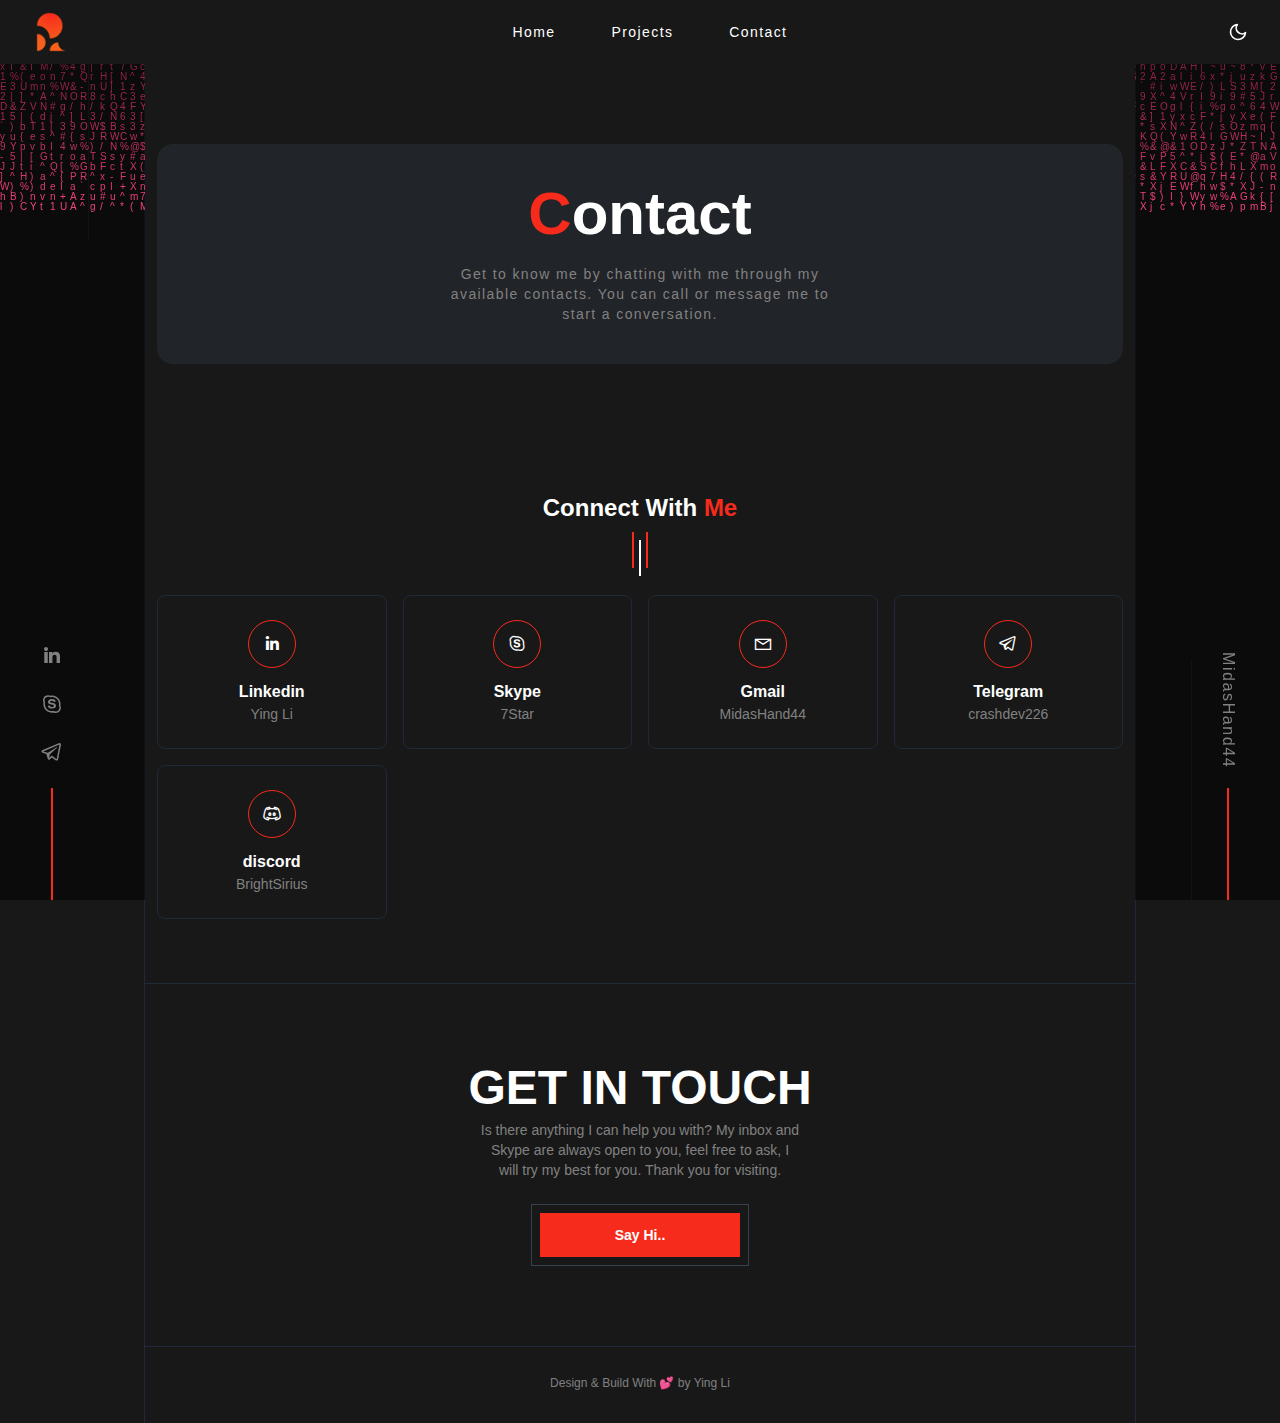
<file: Contact.html>
<!DOCTYPE html>
<html lang="en" class="dark">

<head>
    <meta http-equiv="Content-Type" content="text/html; charset=UTF-8">
    <meta name="viewport" content="width=device-width, initial-scale=1.0">
    <title>Contact | YingLi</title>
    <meta name="keywords" content="web developer, php expert, Ying Li">
    <meta name="description"
        content="I am a full stack developer. My major skills are PHP, c++, Node.js, React, Vue.js. I also have rich experience in wide range of web development.">
    <meta property="og:title" content="Contact | YingLi">
    <meta property="og:description"
        content="I am a full stack developer. My major skills are PHP, c++, Node.js, React, Vue.js. I also have rich experience in wide range of web development.">
    <meta property=" og:type" content="portfolio">
    <meta property="og:url" content="https://YingLi.me/contact/">
    <meta property="og:image" content="myportfolio/extras/logo.png">
    <meta property="og:image:secure_url" content="myportfolio/extras/logo.png">
    <meta property="og:site_name" content="WEBDRAGON">
    <meta property="og:locale" content="en">
    <meta name="twitter:card" content="summary">
    <meta name="twitter:title" content="Ying Li | WEBDRAGON">
    <meta name="twitter:description"
        content="I am a full stack developer. My major skills are PHP, c++, Node.js, React, Vue.js. I also have rich experience in wide range of web development.">
    <meta name="twitter:image" content="myportfolio/extras/logo.png">
    <meta itemprop="name" content="Ying Li | WEBDRAGON">
    <meta itemprop="image" content="myportfolio/extras/logo.png">
    <meta name="next-head-count" content="19">
    <meta name="robots" content="follow, index">
    <link rel="apple-touch-icon" sizes="57x57" href="myportfolio/extras/apple-icon-57x57.png">
    <link rel="apple-touch-icon" sizes="60x60" href="myportfolio/extras/apple-icon-60x60.png">
    <link rel="apple-touch-icon" sizes="72x72" href="myportfolio/extras/apple-icon-72x72.png">
    <link rel="apple-touch-icon" sizes="76x76" href="myportfolio/extras/apple-icon-76x76.png">
    <link rel="apple-touch-icon" sizes="114x114" href="myportfolio/extras/apple-icon-114x114.png">
    <link rel="apple-touch-icon" sizes="120x120" href="myportfolio/extras/apple-icon-120x120.png">
    <link rel="apple-touch-icon" sizes="144x144" href="myportfolio/extras/apple-icon-144x144.png">
    <link rel="apple-touch-icon" sizes="152x152" href="myportfolio/extras/apple-icon-152x152.png">
    <link rel="apple-touch-icon" sizes="180x180" href="myportfolio/extras/apple-icon-180x180.png">
    <link rel="icon" type="image/png" sizes="192x192" href="myportfolio/extras/android-icon-192x192.png">
    <link rel="icon" type="image/png" sizes="32x32" href="myportfolio/extras/favicon-32x32.png">
    <link rel="icon" type="image/png" sizes="96x96" href="myportfolio/extras/favicon-96x96.png">
    <link rel="icon" type="image/png" sizes="16x16" href="myportfolio/extras/favicon-16x16.png">
    <meta name="msapplication-TileColor" content="#ffffff">
    <meta name="msapplication-TileImage" content="myportfolio/extras/ms-icon-144x144.png">
    <meta name="theme-color" content="#ffffff">
    <link rel="shortcut icon" href="myportfolio/extras/favicon.ico" type="image/x-icon">
    <meta property="og:site_name" content="WEBDRAGON">
    <meta name="twitter:site" content="https://twitter.com/TmsWebDragon">
    <link rel="preconnect" href="https://fonts.gstatic.com/">
    <link rel="stylesheet" href="myportfolio/all.css">
    <link rel="preconnect" href="https://fonts.gstatic.com/" crossorigin="">
    <link rel="preload" href="./myportfolio/42b67d6526fc8edc.css" as="style">
    <link rel="stylesheet" href="./myportfolio/42b67d6526fc8edc.css" data-n-g="">
    <link href="./digcss/autoptimize_9a0d95dd02ad8f579514709738535f52.css" rel="stylesheet">
    <script defer="" nomodule="" src="./myportfolio/polyfills-c67a75d1b6f99dc8.js"></script>
    <script src="./myportfolio/webpack-ee7e63bc15b31913.js" defer=""></script>
    <script src="./myportfolio/framework-7751730b10fa0f74.js" defer=""></script>
    <script src="./myportfolio/main-5eceffc888e8b50c.js" defer=""></script>
    <script src="./myportfolio/_app-f1343c1fe8a63897.js" defer=""></script>
    <script src="./Contact_files/contact-2fdfbb7bc37e8f2d.js" defer=""></script>
    <script type="text/javascript" src="./digcss/jquery.min.js" id="jquery-core-js"></script>
</head>

<body class="dark:bg-black body-style-dark"><audio class="audio-for-speech" src=""></audio>
    <span class="translate-button-mtz hidden_translate green"></span>
    <div class="canvas canvas-matrix" id="canvas_matrix_bg" data-cbg="#000000" data-cbgd=""><canvas id="canvas_matrix"
        data-ctx="#efb90b" data-ctxd=""></canvas>
        <canvas class="flex bg-skin-base pointer-events-none absolute inset-0" id="canvas" ></canvas>
    </div>
    <div id="__next">
        <div class="fixed z-[-1] w-[80%] 2xl:w-[1200px] transform right-1/2 translate-x-1/2">
            <div class="decoration h-screen w-full"></div>
        </div>
    </div>
    <script id="__NEXT_DATA__"
        type="application/json">{"props":{"pageProps":{}},"page":"/contact","query":{},"buildId":"pExyKvsR5YUth0wYhPeB3","nextExport":true,"autoExport":true,"isFallback":false,"scriptLoader":[]}</script>
    <script defer="" src="./digcss/autoptimize_f717560e7f5bf041a6a6ffb034309c9e.js"></script>
</body>

</html>
</file>
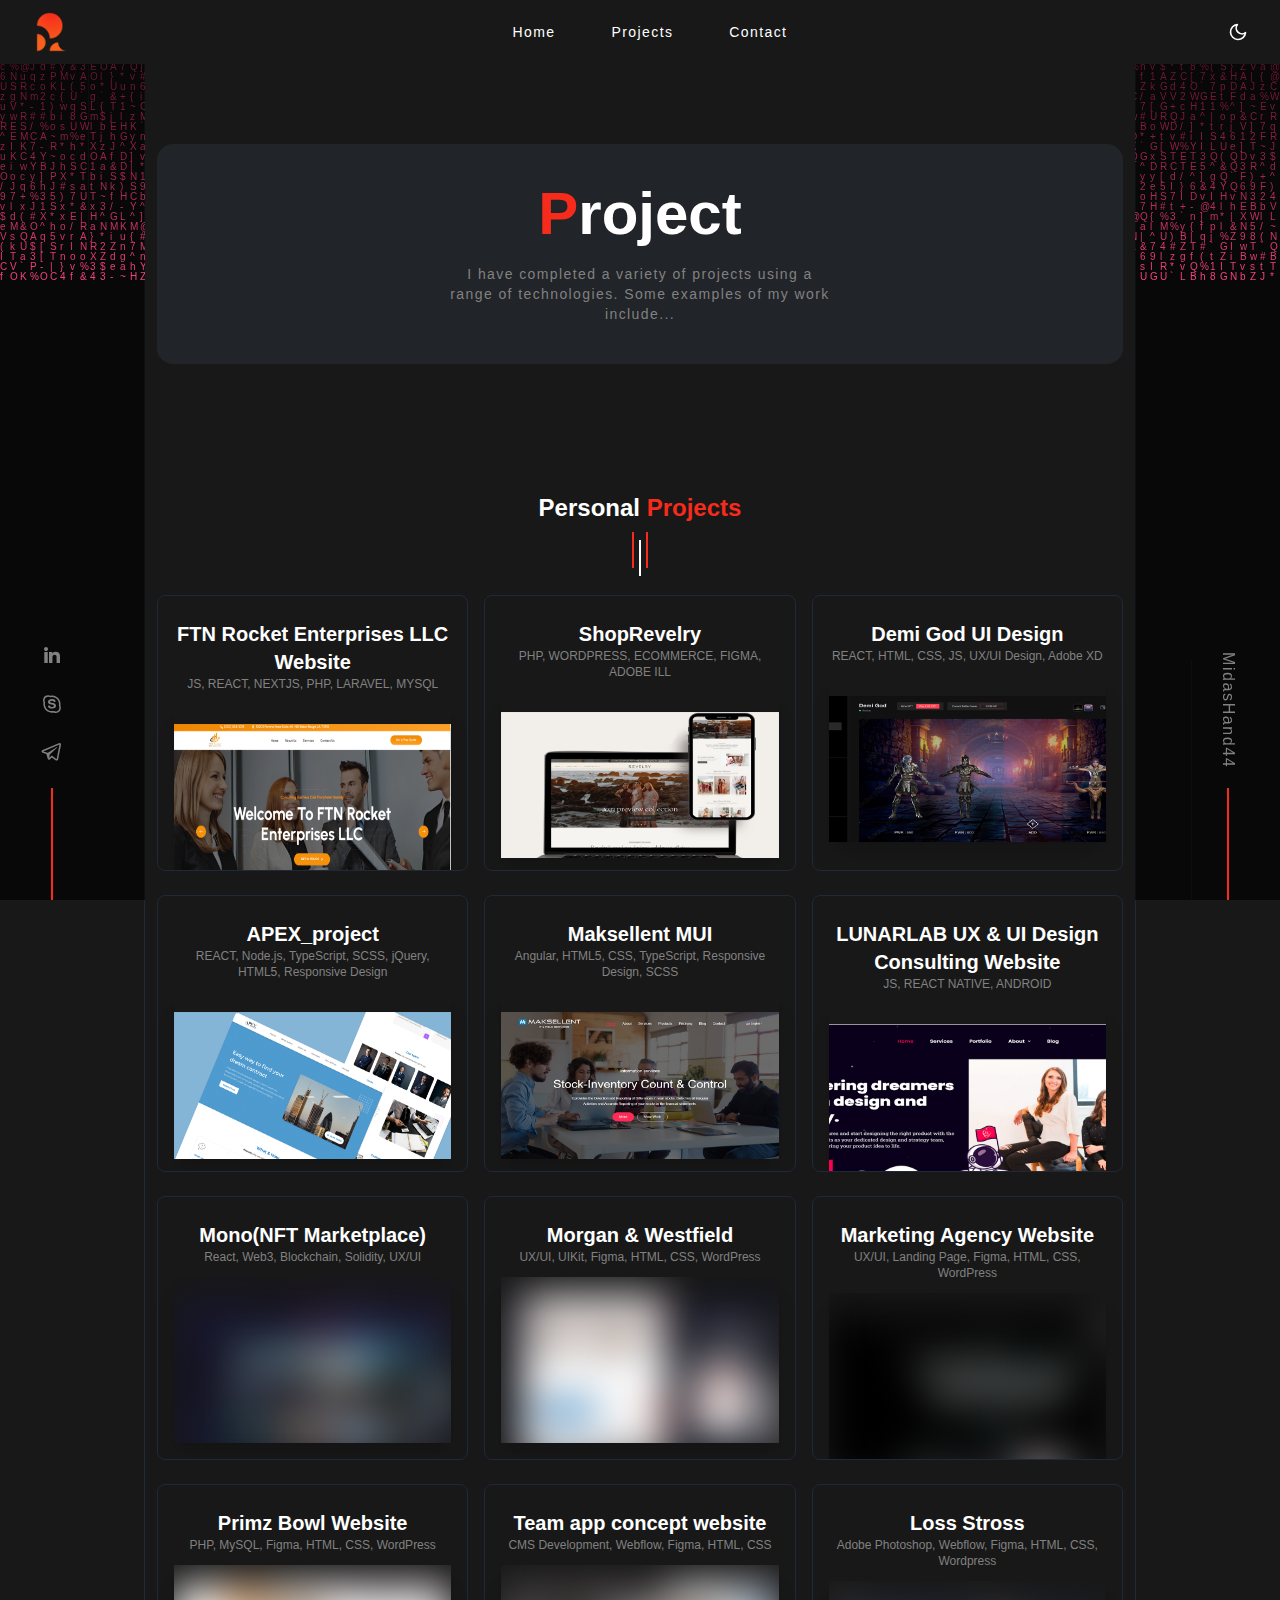
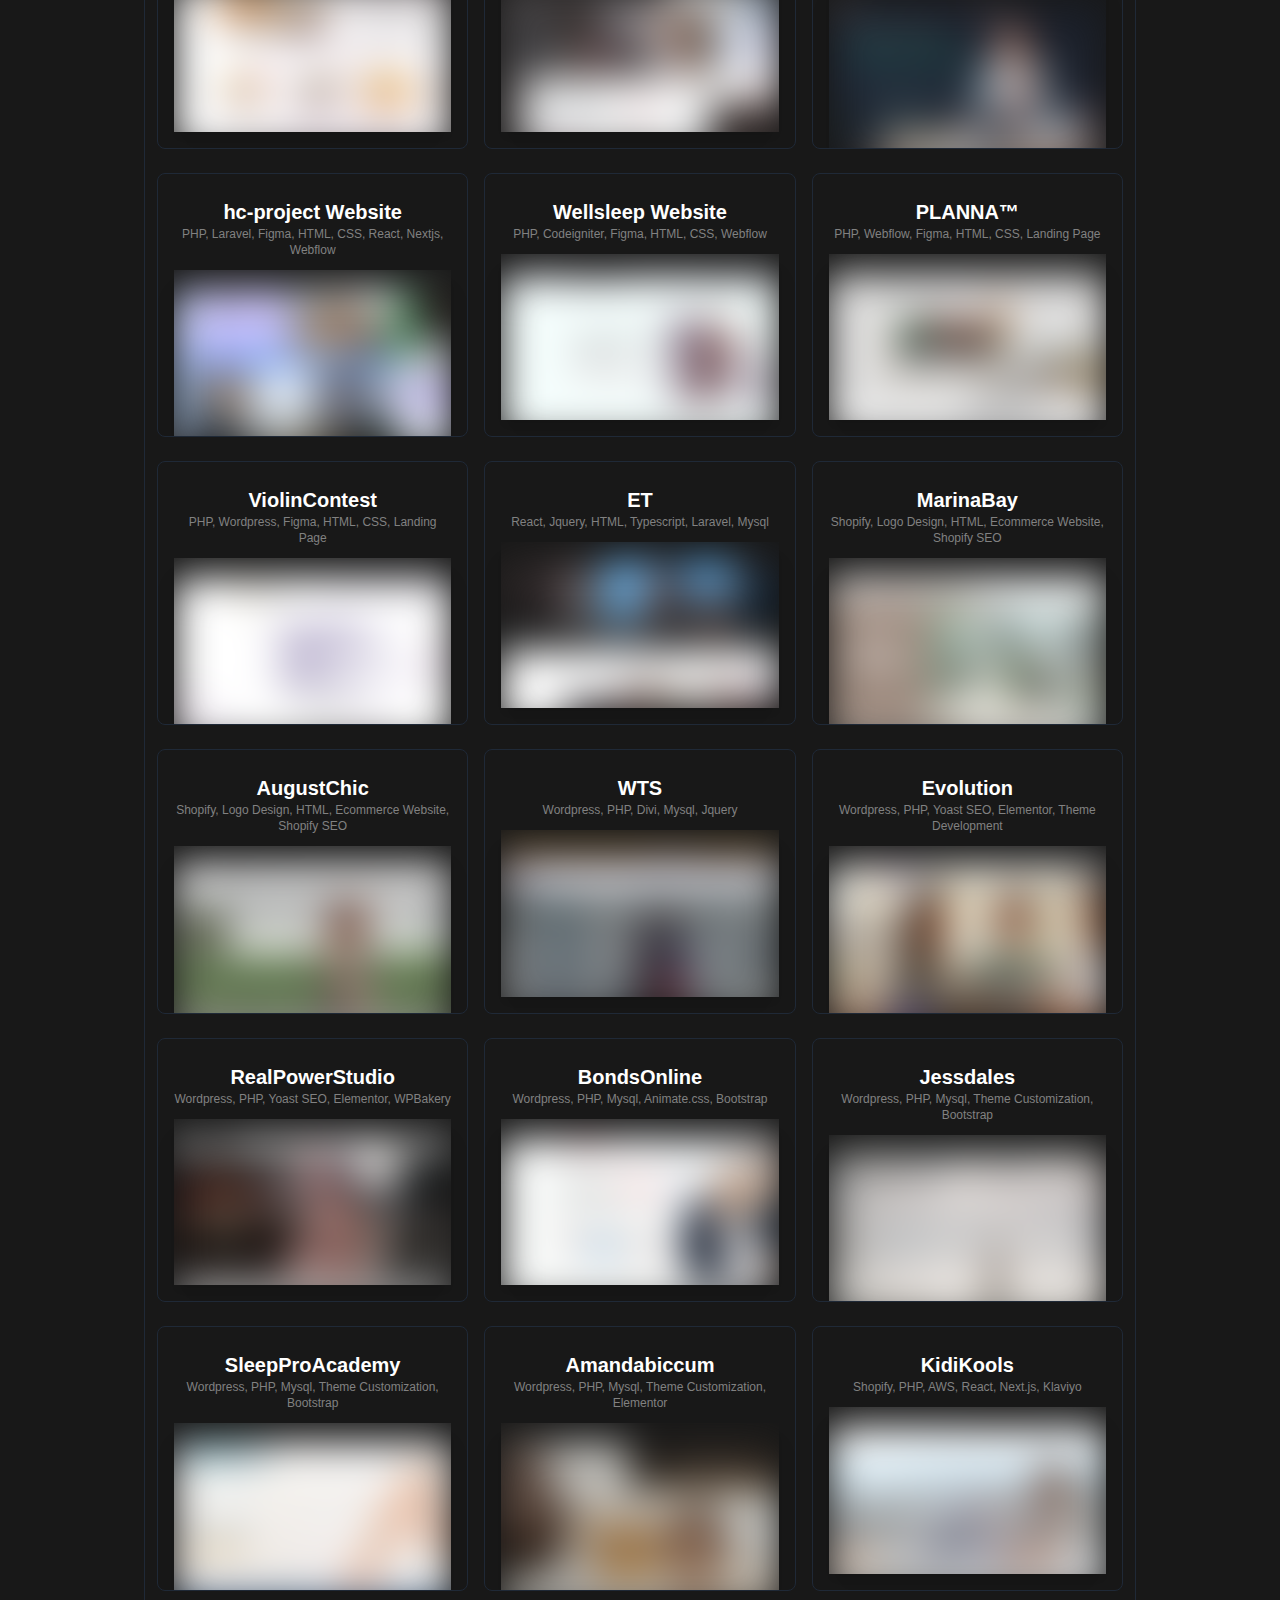
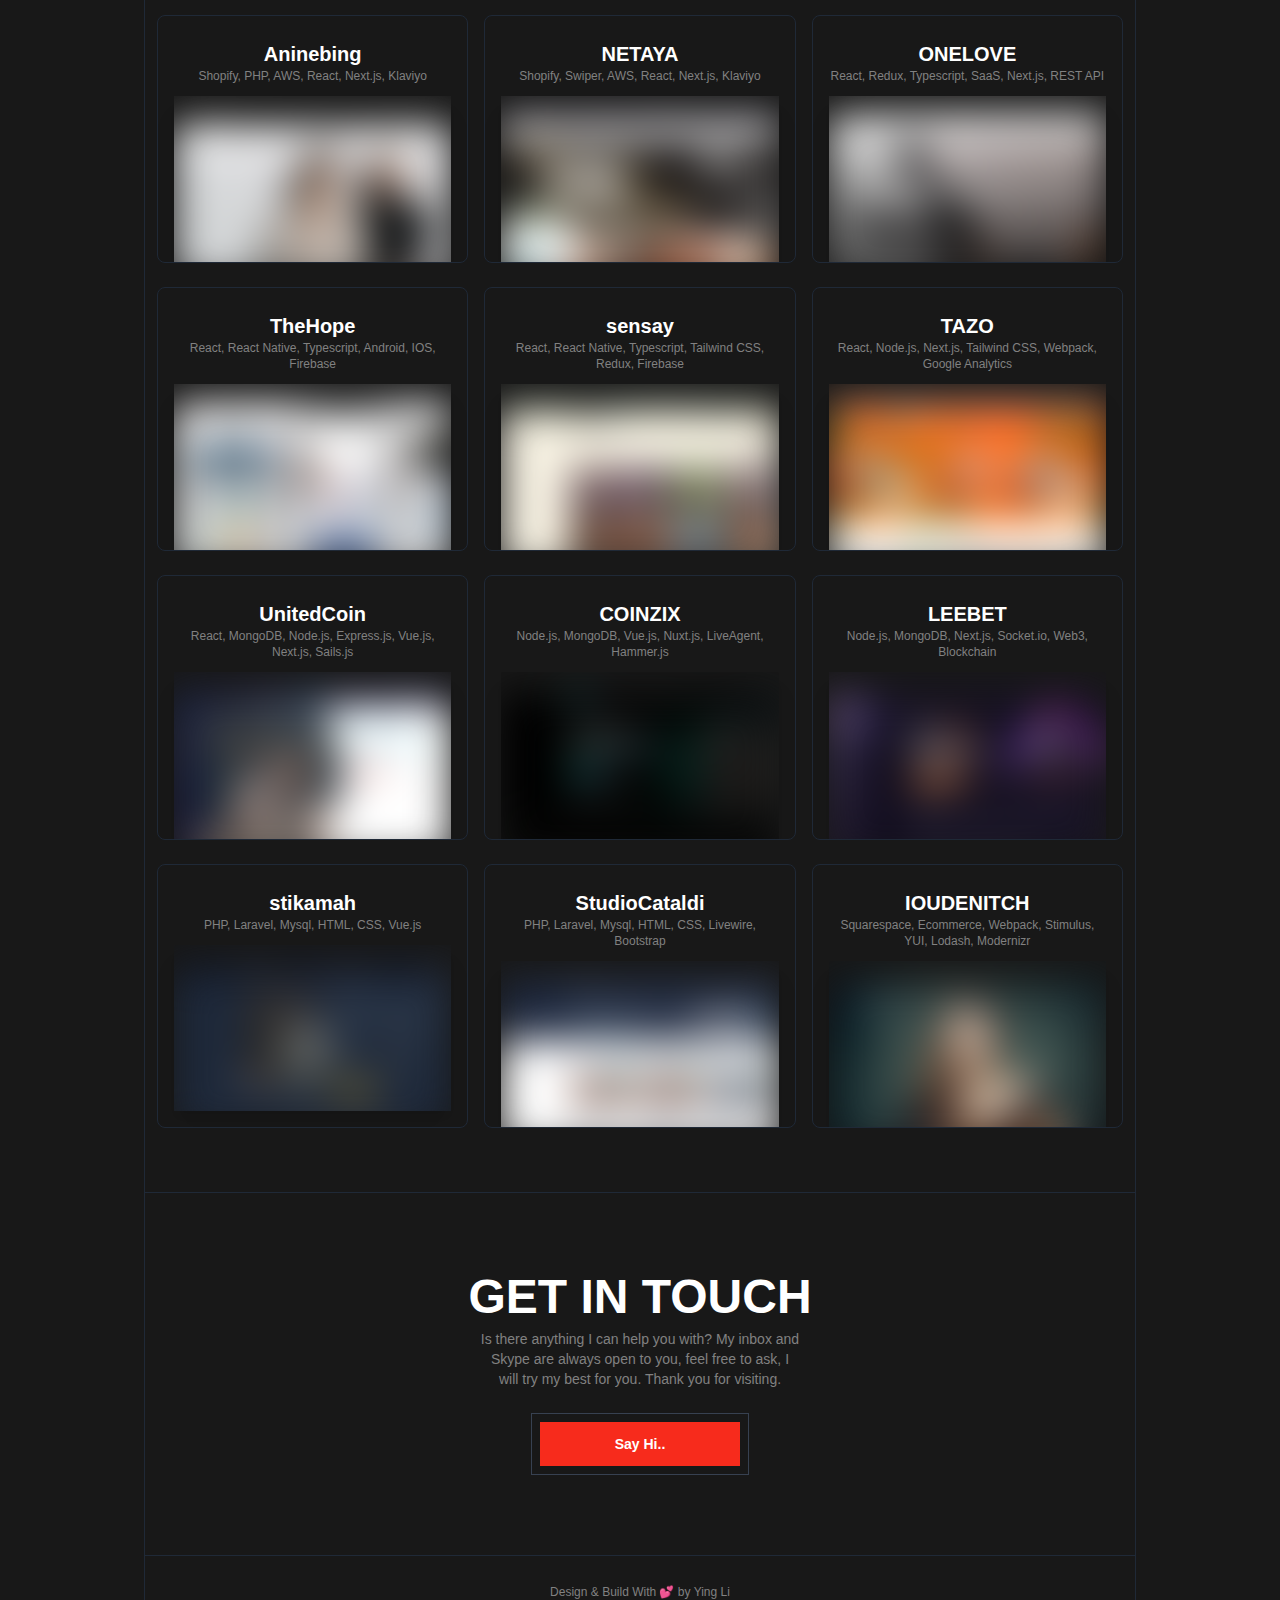
<file: project.html>
<!DOCTYPE html>
<html lang="en" class="dark">

<head>
    <meta http-equiv="Content-Type" content="text/html; charset=UTF-8">
    <meta name="viewport" content="width=device-width, initial-scale=1.0">
    <title>Contact | YingLi</title>
    <meta name="keywords" content="web developer, php expert, Ying Li">
    <meta name="description"
        content="I am a full stack developer. My major skills are PHP, c++, Node.js, React, Vue.js. I also have rich experience in wide range of web development.">
    <meta property="og:title" content="Contact | YingLi">
    <meta property="og:description"
        content="I am a full stack developer. My major skills are PHP, c++, Node.js, React, Vue.js. I also have rich experience in wide range of web development.">
    <meta property=" og:type" content="portfolio">
    <meta property="og:url" content="https://YingLi.me/contact/">
    <meta property="og:image" content="myportfolio/extras/logo.png">
    <meta property="og:image:secure_url" content="myportfolio/extras/logo.png">
    <meta property="og:site_name" content="WEBDRAGON">
    <meta property="og:locale" content="en">
    <meta name="twitter:card" content="summary">
    <meta name="twitter:title" content="Ying Li | WEBDRAGON">
    <meta name="twitter:description"
        content="I am a full stack developer. My major skills are PHP, c++, Node.js, React, Vue.js. I also have rich experience in wide range of web development.">
    <meta name="twitter:image" content="myportfolio/extras/logo.png">
    <meta itemprop="name" content="Ying Li | WEBDRAGON">
    <meta itemprop="image" content="myportfolio/extras/logo.png">
    <meta name="next-head-count" content="19">
    <meta name="robots" content="follow, index">
	<link rel="apple-touch-icon" sizes="57x57" href="myportfolio/extras/apple-icon-57x57.png">
    <link rel="apple-touch-icon" sizes="60x60" href="myportfolio/extras/apple-icon-60x60.png">
    <link rel="apple-touch-icon" sizes="72x72" href="myportfolio/extras/apple-icon-72x72.png">
    <link rel="apple-touch-icon" sizes="76x76" href="myportfolio/extras/apple-icon-76x76.png">
    <link rel="apple-touch-icon" sizes="114x114" href="myportfolio/extras/apple-icon-114x114.png">
    <link rel="apple-touch-icon" sizes="120x120" href="myportfolio/extras/apple-icon-120x120.png">
    <link rel="apple-touch-icon" sizes="144x144" href="myportfolio/extras/apple-icon-144x144.png">
    <link rel="apple-touch-icon" sizes="152x152" href="myportfolio/extras/apple-icon-152x152.png">
    <link rel="apple-touch-icon" sizes="180x180" href="myportfolio/extras/apple-icon-180x180.png">
    <link rel="icon" type="image/png" sizes="192x192" href="myportfolio/extras/android-icon-192x192.png">
    <link rel="icon" type="image/png" sizes="32x32" href="myportfolio/extras/favicon-32x32.png">
    <link rel="icon" type="image/png" sizes="96x96" href="myportfolio/extras/favicon-96x96.png">
    <link rel="icon" type="image/png" sizes="16x16" href="myportfolio/extras/favicon-16x16.png">
	<meta name="msapplication-TileColor" content="#ffffff">
    <meta name="msapplication-TileImage" content="myportfolio/extras/ms-icon-144x144.png">
    <meta name="theme-color" content="#ffffff">
    <link rel="shortcut icon" href="myportfolio/extras/favicon.ico" type="image/x-icon">
    <meta property="og:site_name" content="WEBDRAGON">
    <meta name="twitter:site" content="https://twitter.com/TmsWebDragon">
	<link rel="preconnect" href="https://fonts.gstatic.com/">
    <link rel="stylesheet" href="myportfolio/all.css">
    <link rel="preconnect" href="https://fonts.gstatic.com/" crossorigin="">
    <link rel="preload" href="./myportfolio/42b67d6526fc8edc.css" as="style">
    <link rel="stylesheet" href="./myportfolio/42b67d6526fc8edc.css" data-n-g="">
	<link href="./digcss/autoptimize_9a0d95dd02ad8f579514709738535f52.css" rel="stylesheet">
	<script defer="" nomodule="" src="./myportfolio/polyfills-c67a75d1b6f99dc8.js"></script>
    <script src="./myportfolio/webpack-ee7e63bc15b31913.js" defer=""></script>
    <script src="./myportfolio/framework-7751730b10fa0f74.js" defer=""></script>
    <script src="./myportfolio/main-5eceffc888e8b50c.js" defer=""></script>
    <script src="./myportfolio/_app-f1343c1fe8a63897.js" defer=""></script>
    <script src="./Project_files/projects-6ef85fa8712bb1dd.js" defer=""></script>
    <script type="text/javascript" src="./digcss/jquery.min.js" id="jquery-core-js"></script>
</head>

<body class="dark:bg-black body-style-dark"><audio class="audio-for-speech" src=""></audio>
    <span class="translate-button-mtz hidden_translate green"></span>
    <div class="canvas canvas-matrix" id="canvas_matrix_bg" data-cbg="#000000" data-cbgd=""><canvas id="canvas_matrix"
        data-ctx="#efb90b" data-ctxd=""></canvas>
        <canvas class="flex bg-skin-base pointer-events-none absolute inset-0" id="canvas" ></canvas>
    </div>
    <div id="__next">
        <div class="fixed z-[-1] w-[80%] 2xl:w-[1200px] transform right-1/2 translate-x-1/2">
            <div class="decoration h-screen w-full"></div>
        </div>
    </div>
    <script id="__NEXT_DATA__"
        type="application/json">{"props":{"pageProps":{}},"page":"/projects","query":{},"buildId":"pExyKvsR5YUth0wYhPeB3","nextExport":true,"autoExport":true,"isFallback":false,"scriptLoader":[]}</script>
    <script defer="" src="./digcss/autoptimize_f717560e7f5bf041a6a6ffb034309c9e.js"></script>
</body>

</html>
</file>
<file: digcss/autoptimize_9a0d95dd02ad8f579514709738535f52.css>
.canvas {
  position: fixed;
  overflow: hidden;
  top: 0;
  left: 0;
  right: 0;
  bottom: 0
}

.canvas canvas {
  position: absolute;
  top: 0;
  left: 0
}

.canvas.canvas-matrix canvas {
  width: 100%;
  height: 100%;
  object-fit: cover
}
</file>
<file: myportfolio/42b67d6526fc8edc.css>
/*
! tailwindcss v3.1.8 | MIT License | https://tailwindcss.com
*/
*,
:after,
:before {
  box-sizing: border-box;
  border: 0 solid
}

:after,
:before {
  --tw-content: ""
}

html {
  line-height: 1.5;
  -webkit-text-size-adjust: 100%;
  -moz-tab-size: 4;
  -o-tab-size: 4;
  tab-size: 4;
  font-family: Poppins, sans-serif
}

body {
  margin: 0;
  line-height: inherit
}

hr {
  height: 0;
  color: inherit;
  border-top-width: 1px
}

abbr:where([title]) {
  -webkit-text-decoration: underline dotted;
  text-decoration: underline dotted
}

h1,
h2,
h3,
h4,
h5,
h6 {
  font-size: inherit;
  font-weight: inherit
}

a {
  color: inherit;
  text-decoration: inherit
}

b,
strong {
  font-weight: bolder
}

code,
kbd,
pre,
samp {
  font-family: ui-monospace, SFMono-Regular, Menlo, Monaco, Consolas, Liberation Mono, Courier New, monospace;
  font-size: 1em
}

small {
  font-size: 80%
}

sub,
sup {
  font-size: 75%;
  line-height: 0;
  position: relative;
  vertical-align: baseline
}

sub {
  bottom: -.25em
}

sup {
  top: -.5em
}

table {
  text-indent: 0;
  border-color: inherit;
  border-collapse: collapse
}

button,
input,
optgroup,
select,
textarea {
  font-family: inherit;
  font-size: 100%;
  font-weight: inherit;
  line-height: inherit;
  color: inherit;
  margin: 0;
  padding: 0
}

button,
select {
  text-transform: none
}

[type=button],
[type=reset],
[type=submit],
button {
  -webkit-appearance: button;
  background-color: transparent;
  background-image: none
}

:-moz-focusring {
  outline: auto
}

:-moz-ui-invalid {
  box-shadow: none
}

progress {
  vertical-align: baseline
}

::-webkit-inner-spin-button,
::-webkit-outer-spin-button {
  height: auto
}

[type=search] {
  -webkit-appearance: textfield;
  outline-offset: -2px
}

::-webkit-search-decoration {
  -webkit-appearance: none
}

::-webkit-file-upload-button {
  -webkit-appearance: button;
  font: inherit
}

summary {
  display: list-item
}

blockquote,
dd,
dl,
figure,
h1,
h2,
h3,
h4,
h5,
h6,
hr,
p,
pre {
  margin: 0
}

fieldset {
  margin: 0
}

fieldset,
legend {
  padding: 0
}

menu,
ol,
ul {
  list-style: none;
  margin: 0;
  padding: 0
}

textarea {
  resize: vertical
}

input::-moz-placeholder,
textarea::-moz-placeholder {
  opacity: 1;
  color: #9ca3af
}

input::placeholder,
textarea::placeholder {
  opacity: 1;
  color: #9ca3af
}

[role=button],
button {
  cursor: pointer
}

:disabled {
  cursor: default
}

audio,
canvas,
embed,
iframe,
img,
object,
svg,
video {
  display: block;
  vertical-align: middle
}

img,
video {
  max-width: 100%;
  height: auto
}

*,
:after,
:before {
  --tw-border-spacing-x: 0;
  --tw-border-spacing-y: 0;
  --tw-translate-x: 0;
  --tw-translate-y: 0;
  --tw-rotate: 0;
  --tw-skew-x: 0;
  --tw-skew-y: 0;
  --tw-scale-x: 1;
  --tw-scale-y: 1;
  --tw-pan-x: ;
  --tw-pan-y: ;
  --tw-pinch-zoom: ;
  --tw-scroll-snap-strictness: proximity;
  --tw-ordinal: ;
  --tw-slashed-zero: ;
  --tw-numeric-figure: ;
  --tw-numeric-spacing: ;
  --tw-numeric-fraction: ;
  --tw-ring-inset: ;
  --tw-ring-offset-width: 0px;
  --tw-ring-offset-color: #fff;
  --tw-ring-color: rgba(59, 130, 246, .5);
  --tw-ring-offset-shadow: 0 0 #0000;
  --tw-ring-shadow: 0 0 #0000;
  --tw-shadow: 0 0 #0000;
  --tw-shadow-colored: 0 0 #0000;
  --tw-blur: ;
  --tw-brightness: ;
  --tw-contrast: ;
  --tw-grayscale: ;
  --tw-hue-rotate: ;
  --tw-invert: ;
  --tw-saturate: ;
  --tw-sepia: ;
  --tw-drop-shadow: ;
  --tw-backdrop-blur: ;
  --tw-backdrop-brightness: ;
  --tw-backdrop-contrast: ;
  --tw-backdrop-grayscale: ;
  --tw-backdrop-hue-rotate: ;
  --tw-backdrop-invert: ;
  --tw-backdrop-opacity: ;
  --tw-backdrop-saturate: ;
  --tw-backdrop-sepia:
}

::backdrop {
  --tw-border-spacing-x: 0;
  --tw-border-spacing-y: 0;
  --tw-translate-x: 0;
  --tw-translate-y: 0;
  --tw-rotate: 0;
  --tw-skew-x: 0;
  --tw-skew-y: 0;
  --tw-scale-x: 1;
  --tw-scale-y: 1;
  --tw-pan-x: ;
  --tw-pan-y: ;
  --tw-pinch-zoom: ;
  --tw-scroll-snap-strictness: proximity;
  --tw-ordinal: ;
  --tw-slashed-zero: ;
  --tw-numeric-figure: ;
  --tw-numeric-spacing: ;
  --tw-numeric-fraction: ;
  --tw-ring-inset: ;
  --tw-ring-offset-width: 0px;
  --tw-ring-offset-color: #fff;
  --tw-ring-color: rgba(59, 130, 246, .5);
  --tw-ring-offset-shadow: 0 0 #0000;
  --tw-ring-shadow: 0 0 #0000;
  --tw-shadow: 0 0 #0000;
  --tw-shadow-colored: 0 0 #0000;
  --tw-blur: ;
  --tw-brightness: ;
  --tw-contrast: ;
  --tw-grayscale: ;
  --tw-hue-rotate: ;
  --tw-invert: ;
  --tw-saturate: ;
  --tw-sepia: ;
  --tw-drop-shadow: ;
  --tw-backdrop-blur: ;
  --tw-backdrop-brightness: ;
  --tw-backdrop-contrast: ;
  --tw-backdrop-grayscale: ;
  --tw-backdrop-hue-rotate: ;
  --tw-backdrop-invert: ;
  --tw-backdrop-opacity: ;
  --tw-backdrop-saturate: ;
  --tw-backdrop-sepia:
}

.prose {
  color: var(--tw-prose-body);
  max-width: 65ch
}

.prose :where([class~=lead]):not(:where([class~=not-prose] *)) {
  color: var(--tw-prose-lead);
  font-size: 1.25em;
  line-height: 1.6;
  margin-top: 1.2em;
  margin-bottom: 1.2em
}

.prose :where(a):not(:where([class~=not-prose] *)) {
  color: var(--tw-prose-links);
  text-decoration: underline;
  font-weight: 500
}

.prose :where(strong):not(:where([class~=not-prose] *)) {
  color: var(--tw-prose-bold);
  font-weight: 600
}

.prose :where(a strong):not(:where([class~=not-prose] *)) {
  color: inherit
}

.prose :where(blockquote strong):not(:where([class~=not-prose] *)) {
  color: inherit
}

.prose :where(thead th strong):not(:where([class~=not-prose] *)) {
  color: inherit
}

.prose :where(ol):not(:where([class~=not-prose] *)) {
  list-style-type: decimal;
  margin-top: 1.25em;
  margin-bottom: 1.25em;
  padding-left: 1.625em
}

.prose :where(ol[type=A]):not(:where([class~=not-prose] *)) {
  list-style-type: upper-alpha
}

.prose :where(ol[type=a]):not(:where([class~=not-prose] *)) {
  list-style-type: lower-alpha
}

.prose :where(ol[type=A s]):not(:where([class~=not-prose] *)) {
  list-style-type: upper-alpha
}

.prose :where(ol[type=a s]):not(:where([class~=not-prose] *)) {
  list-style-type: lower-alpha
}

.prose :where(ol[type=I]):not(:where([class~=not-prose] *)) {
  list-style-type: upper-roman
}

.prose :where(ol[type=i]):not(:where([class~=not-prose] *)) {
  list-style-type: lower-roman
}

.prose :where(ol[type=I s]):not(:where([class~=not-prose] *)) {
  list-style-type: upper-roman
}

.prose :where(ol[type=i s]):not(:where([class~=not-prose] *)) {
  list-style-type: lower-roman
}

.prose :where(ol[type="1"]):not(:where([class~=not-prose] *)) {
  list-style-type: decimal
}

.prose :where(ul):not(:where([class~=not-prose] *)) {
  list-style-type: disc;
  margin-top: 1.25em;
  margin-bottom: 1.25em;
  padding-left: 1.625em
}

.prose :where(ol>li):not(:where([class~=not-prose] *))::marker {
  font-weight: 400;
  color: var(--tw-prose-counters)
}

.prose :where(ul>li):not(:where([class~=not-prose] *))::marker {
  color: var(--tw-prose-bullets)
}

.prose :where(hr):not(:where([class~=not-prose] *)) {
  border-color: var(--tw-prose-hr);
  border-top-width: 1px;
  margin-top: 3em;
  margin-bottom: 3em
}

.prose :where(blockquote):not(:where([class~=not-prose] *)) {
  font-weight: 500;
  font-style: italic;
  color: var(--tw-prose-quotes);
  border-left-width: .25rem;
  border-left-color: var(--tw-prose-quote-borders);
  quotes: "\201C" "\201D" "\2018" "\2019";
  margin-top: 1.6em;
  margin-bottom: 1.6em;
  padding-left: 1em
}

.prose :where(blockquote p:first-of-type):not(:where([class~=not-prose] *)):before {
  content: open-quote
}

.prose :where(blockquote p:last-of-type):not(:where([class~=not-prose] *)):after {
  content: close-quote
}

.prose :where(h1):not(:where([class~=not-prose] *)) {
  color: var(--tw-prose-headings);
  font-weight: 800;
  font-size: 2.25em;
  margin-top: 0;
  margin-bottom: .8888889em;
  line-height: 1.1111111
}

.prose :where(h1 strong):not(:where([class~=not-prose] *)) {
  font-weight: 900;
  color: inherit
}

.prose :where(h2):not(:where([class~=not-prose] *)) {
  color: var(--tw-prose-headings);
  font-weight: 700;
  font-size: 1.5em;
  margin-top: 2em;
  margin-bottom: 1em;
  line-height: 1.3333333
}

.prose :where(h2 strong):not(:where([class~=not-prose] *)) {
  font-weight: 800;
  color: inherit
}

.prose :where(h3):not(:where([class~=not-prose] *)) {
  color: var(--tw-prose-headings);
  font-weight: 600;
  font-size: 1.25em;
  margin-top: 1.6em;
  margin-bottom: .6em;
  line-height: 1.6
}

.prose :where(h3 strong):not(:where([class~=not-prose] *)) {
  font-weight: 700;
  color: inherit
}

.prose :where(h4):not(:where([class~=not-prose] *)) {
  color: var(--tw-prose-headings);
  font-weight: 600;
  margin-top: 1.5em;
  margin-bottom: .5em;
  line-height: 1.5
}

.prose :where(h4 strong):not(:where([class~=not-prose] *)) {
  font-weight: 700;
  color: inherit
}

.prose :where(img):not(:where([class~=not-prose] *)) {
  margin-top: 2em;
  margin-bottom: 2em
}

.prose :where(figure>*):not(:where([class~=not-prose] *)) {
  margin-top: 0;
  margin-bottom: 0
}

.prose :where(figcaption):not(:where([class~=not-prose] *)) {
  color: var(--tw-prose-captions);
  font-size: .875em;
  line-height: 1.4285714;
  margin-top: .8571429em
}

.prose :where(code):not(:where([class~=not-prose] *)) {
  color: var(--tw-prose-code);
  font-weight: 600;
  font-size: .875em
}

.prose :where(code):not(:where([class~=not-prose] *)):before {
  content: "`"
}

.prose :where(code):not(:where([class~=not-prose] *)):after {
  content: "`"
}

.prose :where(a code):not(:where([class~=not-prose] *)) {
  color: inherit
}

.prose :where(h1 code):not(:where([class~=not-prose] *)) {
  color: inherit
}

.prose :where(h2 code):not(:where([class~=not-prose] *)) {
  color: inherit;
  font-size: .875em
}

.prose :where(h3 code):not(:where([class~=not-prose] *)) {
  color: inherit;
  font-size: .9em
}

.prose :where(h4 code):not(:where([class~=not-prose] *)) {
  color: inherit
}

.prose :where(blockquote code):not(:where([class~=not-prose] *)) {
  color: inherit
}

.prose :where(thead th code):not(:where([class~=not-prose] *)) {
  color: inherit
}

.prose :where(pre):not(:where([class~=not-prose] *)) {
  color: var(--tw-prose-pre-code);
  background-color: var(--tw-prose-pre-bg);
  overflow-x: auto;
  font-weight: 400;
  font-size: .875em;
  line-height: 1.7142857;
  margin-top: 1.7142857em;
  margin-bottom: 1.7142857em;
  border-radius: .375rem;
  padding: .8571429em 1.1428571em
}

.prose :where(pre code):not(:where([class~=not-prose] *)) {
  background-color: transparent;
  border-width: 0;
  border-radius: 0;
  padding: 0;
  font-weight: inherit;
  color: inherit;
  font-size: inherit;
  font-family: inherit;
  line-height: inherit
}

.prose :where(pre code):not(:where([class~=not-prose] *)):before {
  content: none
}

.prose :where(pre code):not(:where([class~=not-prose] *)):after {
  content: none
}

.prose :where(table):not(:where([class~=not-prose] *)) {
  width: 100%;
  table-layout: auto;
  text-align: left;
  margin-top: 2em;
  margin-bottom: 2em;
  font-size: .875em;
  line-height: 1.7142857
}

.prose :where(thead):not(:where([class~=not-prose] *)) {
  border-bottom-width: 1px;
  border-bottom-color: var(--tw-prose-th-borders)
}

.prose :where(thead th):not(:where([class~=not-prose] *)) {
  color: var(--tw-prose-headings);
  font-weight: 600;
  vertical-align: bottom;
  padding-right: .5714286em;
  padding-bottom: .5714286em;
  padding-left: .5714286em
}

.prose :where(tbody tr):not(:where([class~=not-prose] *)) {
  border-bottom-width: 1px;
  border-bottom-color: var(--tw-prose-td-borders)
}

.prose :where(tbody tr:last-child):not(:where([class~=not-prose] *)) {
  border-bottom-width: 0
}

.prose :where(tbody td):not(:where([class~=not-prose] *)) {
  vertical-align: baseline
}

.prose :where(tfoot):not(:where([class~=not-prose] *)) {
  border-top-width: 1px;
  border-top-color: var(--tw-prose-th-borders)
}

.prose :where(tfoot td):not(:where([class~=not-prose] *)) {
  vertical-align: top
}

.prose {
  --tw-prose-body: #374151;
  --tw-prose-headings: #111827;
  --tw-prose-lead: #4b5563;
  --tw-prose-links: #111827;
  --tw-prose-bold: #111827;
  --tw-prose-counters: #6b7280;
  --tw-prose-bullets: #d1d5db;
  --tw-prose-hr: #e5e7eb;
  --tw-prose-quotes: #111827;
  --tw-prose-quote-borders: #e5e7eb;
  --tw-prose-captions: #6b7280;
  --tw-prose-code: #111827;
  --tw-prose-pre-code: #e5e7eb;
  --tw-prose-pre-bg: #1f2937;
  --tw-prose-th-borders: #d1d5db;
  --tw-prose-td-borders: #e5e7eb;
  --tw-prose-invert-body: #d1d5db;
  --tw-prose-invert-headings: #fff;
  --tw-prose-invert-lead: #9ca3af;
  --tw-prose-invert-links: #fff;
  --tw-prose-invert-bold: #fff;
  --tw-prose-invert-counters: #9ca3af;
  --tw-prose-invert-bullets: #4b5563;
  --tw-prose-invert-hr: #374151;
  --tw-prose-invert-quotes: #f3f4f6;
  --tw-prose-invert-quote-borders: #374151;
  --tw-prose-invert-captions: #9ca3af;
  --tw-prose-invert-code: #fff;
  --tw-prose-invert-pre-code: #d1d5db;
  --tw-prose-invert-pre-bg: rgba(0, 0, 0, .5);
  --tw-prose-invert-th-borders: #4b5563;
  --tw-prose-invert-td-borders: #374151;
  font-size: 1rem;
  line-height: 1.75
}

.prose :where(p):not(:where([class~=not-prose] *)) {
  margin-top: 1.25em;
  margin-bottom: 1.25em
}

.prose :where(video):not(:where([class~=not-prose] *)) {
  margin-top: 2em;
  margin-bottom: 2em
}

.prose :where(figure):not(:where([class~=not-prose] *)) {
  margin-top: 2em;
  margin-bottom: 2em
}

.prose :where(li):not(:where([class~=not-prose] *)) {
  margin-top: .5em;
  margin-bottom: .5em
}

.prose :where(ol>li):not(:where([class~=not-prose] *)) {
  padding-left: .375em
}

.prose :where(ul>li):not(:where([class~=not-prose] *)) {
  padding-left: .375em
}

.prose :where(.prose>ul>li p):not(:where([class~=not-prose] *)) {
  margin-top: .75em;
  margin-bottom: .75em
}

.prose :where(.prose>ul>li>:first-child):not(:where([class~=not-prose] *)) {
  margin-top: 1.25em
}

.prose :where(.prose>ul>li>:last-child):not(:where([class~=not-prose] *)) {
  margin-bottom: 1.25em
}

.prose :where(.prose>ol>li>:first-child):not(:where([class~=not-prose] *)) {
  margin-top: 1.25em
}

.prose :where(.prose>ol>li>:last-child):not(:where([class~=not-prose] *)) {
  margin-bottom: 1.25em
}

.prose :where(ul ul, ul ol, ol ul, ol ol):not(:where([class~=not-prose] *)) {
  margin-top: .75em;
  margin-bottom: .75em
}

.prose :where(hr+*):not(:where([class~=not-prose] *)) {
  margin-top: 0
}

.prose :where(h2+*):not(:where([class~=not-prose] *)) {
  margin-top: 0
}

.prose :where(h3+*):not(:where([class~=not-prose] *)) {
  margin-top: 0
}

.prose :where(h4+*):not(:where([class~=not-prose] *)) {
  margin-top: 0
}

.prose :where(thead th:first-child):not(:where([class~=not-prose] *)) {
  padding-left: 0
}

.prose :where(thead th:last-child):not(:where([class~=not-prose] *)) {
  padding-right: 0
}

.prose :where(tbody td, tfoot td):not(:where([class~=not-prose] *)) {
  padding: .5714286em
}

.prose :where(tbody td:first-child, tfoot td:first-child):not(:where([class~=not-prose] *)) {
  padding-left: 0
}

.prose :where(tbody td:last-child, tfoot td:last-child):not(:where([class~=not-prose] *)) {
  padding-right: 0
}

.prose :where(.prose>:first-child):not(:where([class~=not-prose] *)) {
  margin-top: 0
}

.prose :where(.prose>:last-child):not(:where([class~=not-prose] *)) {
  margin-bottom: 0
}

.prose-sm :where(.prose>ul>li p):not(:where([class~=not-prose] *)) {
  margin-top: .5714286em;
  margin-bottom: .5714286em
}

.prose-sm :where(.prose>ul>li>:first-child):not(:where([class~=not-prose] *)) {
  margin-top: 1.1428571em
}

.prose-sm :where(.prose>ul>li>:last-child):not(:where([class~=not-prose] *)) {
  margin-bottom: 1.1428571em
}

.prose-sm :where(.prose>ol>li>:first-child):not(:where([class~=not-prose] *)) {
  margin-top: 1.1428571em
}

.prose-sm :where(.prose>ol>li>:last-child):not(:where([class~=not-prose] *)) {
  margin-bottom: 1.1428571em
}

.prose-sm :where(.prose>:first-child):not(:where([class~=not-prose] *)) {
  margin-top: 0
}

.prose-sm :where(.prose>:last-child):not(:where([class~=not-prose] *)) {
  margin-bottom: 0
}

.prose-base :where(.prose>ul>li p):not(:where([class~=not-prose] *)) {
  margin-top: .75em;
  margin-bottom: .75em
}

.prose-base :where(.prose>ul>li>:first-child):not(:where([class~=not-prose] *)) {
  margin-top: 1.25em
}

.prose-base :where(.prose>ul>li>:last-child):not(:where([class~=not-prose] *)) {
  margin-bottom: 1.25em
}

.prose-base :where(.prose>ol>li>:first-child):not(:where([class~=not-prose] *)) {
  margin-top: 1.25em
}

.prose-base :where(.prose>ol>li>:last-child):not(:where([class~=not-prose] *)) {
  margin-bottom: 1.25em
}

.prose-base :where(.prose>:first-child):not(:where([class~=not-prose] *)) {
  margin-top: 0
}

.prose-base :where(.prose>:last-child):not(:where([class~=not-prose] *)) {
  margin-bottom: 0
}

.prose-lg :where(.prose>ul>li p):not(:where([class~=not-prose] *)) {
  margin-top: .8888889em;
  margin-bottom: .8888889em
}

.prose-lg :where(.prose>ul>li>:first-child):not(:where([class~=not-prose] *)) {
  margin-top: 1.3333333em
}

.prose-lg :where(.prose>ul>li>:last-child):not(:where([class~=not-prose] *)) {
  margin-bottom: 1.3333333em
}

.prose-lg :where(.prose>ol>li>:first-child):not(:where([class~=not-prose] *)) {
  margin-top: 1.3333333em
}

.prose-lg :where(.prose>ol>li>:last-child):not(:where([class~=not-prose] *)) {
  margin-bottom: 1.3333333em
}

.prose-lg :where(.prose>:first-child):not(:where([class~=not-prose] *)) {
  margin-top: 0
}

.prose-lg :where(.prose>:last-child):not(:where([class~=not-prose] *)) {
  margin-bottom: 0
}

.prose-xl :where(.prose>ul>li p):not(:where([class~=not-prose] *)) {
  margin-top: .8em;
  margin-bottom: .8em
}

.prose-xl :where(.prose>ul>li>:first-child):not(:where([class~=not-prose] *)) {
  margin-top: 1.2em
}

.prose-xl :where(.prose>ul>li>:last-child):not(:where([class~=not-prose] *)) {
  margin-bottom: 1.2em
}

.prose-xl :where(.prose>ol>li>:first-child):not(:where([class~=not-prose] *)) {
  margin-top: 1.2em
}

.prose-xl :where(.prose>ol>li>:last-child):not(:where([class~=not-prose] *)) {
  margin-bottom: 1.2em
}

.prose-xl :where(.prose>:first-child):not(:where([class~=not-prose] *)) {
  margin-top: 0
}

.prose-xl :where(.prose>:last-child):not(:where([class~=not-prose] *)) {
  margin-bottom: 0
}

.prose-2xl :where(.prose>ul>li p):not(:where([class~=not-prose] *)) {
  margin-top: .8333333em;
  margin-bottom: .8333333em
}

.prose-2xl :where(.prose>ul>li>:first-child):not(:where([class~=not-prose] *)) {
  margin-top: 1.3333333em
}

.prose-2xl :where(.prose>ul>li>:last-child):not(:where([class~=not-prose] *)) {
  margin-bottom: 1.3333333em
}

.prose-2xl :where(.prose>ol>li>:first-child):not(:where([class~=not-prose] *)) {
  margin-top: 1.3333333em
}

.prose-2xl :where(.prose>ol>li>:last-child):not(:where([class~=not-prose] *)) {
  margin-bottom: 1.3333333em
}

.prose-2xl :where(.prose>:first-child):not(:where([class~=not-prose] *)) {
  margin-top: 0
}

.prose-2xl :where(.prose>:last-child):not(:where([class~=not-prose] *)) {
  margin-bottom: 0
}

.pointer-events-none {
  pointer-events: none
}

.visible {
  visibility: visible
}

.invisible {
  visibility: hidden
}

.static {
  position: static
}

.fixed {
  position: fixed
}

.absolute {
  position: absolute
}

.relative {
  position: relative
}

.inset-0 {
  top: 0;
  right: 0;
  bottom: 0;
  left: 0
}

.right-3 {
  right: .75rem
}

.top-3 {
  top: .75rem
}

.right-1\/2 {
  right: 50%
}

.top-0 {
  top: 0
}

.left-3 {
  left: .75rem
}

.top-16 {
  top: 4rem
}

.bottom-0 {
  bottom: 0
}

.left-0 {
  left: 0
}

.right-0 {
  right: 0
}

.left-\[-26\.5px\] {
  left: -26.5px
}

.bottom-1\/2 {
  bottom: 50%
}

.right-2 {
  right: .5rem
}

.top-2 {
  top: .5rem
}

.z-\[-1\] {
  z-index: -1
}

.z-40 {
  z-index: 40
}

.z-50 {
  z-index: 50
}

.z-10 {
  z-index: 10
}

.z-20 {
  z-index: 20
}

.col-span-2 {
  grid-column: span 2/span 2
}

.col-span-3 {
  grid-column: span 3/span 3
}

.m-2 {
  margin: .5rem
}

.mx-2 {
  margin-left: .5rem;
  margin-right: .5rem
}

.mx-1 {
  margin-left: .25rem;
  margin-right: .25rem
}

.mx-auto {
  margin-left: auto;
  margin-right: auto
}

.my-2 {
  margin-top: .5rem;
  margin-bottom: .5rem
}

.mt-3 {
  margin-top: .75rem
}

.ml-4 {
  margin-left: 1rem
}

.ml-2 {
  margin-left: .5rem
}

.mb-6 {
  margin-bottom: 1.5rem
}

.mb-3 {
  margin-bottom: .75rem
}

.mt-4 {
  margin-top: 1rem
}

.mb-2 {
  margin-bottom: .5rem
}

.mt-2 {
  margin-top: .5rem
}

.mr-5 {
  margin-right: 1.25rem
}

.mt-12 {
  margin-top: 3rem
}

.mt-6 {
  margin-top: 1.5rem
}

.-mb-2 {
  margin-bottom: -.5rem
}

.mb-1 {
  margin-bottom: .25rem
}

.mr-8 {
  margin-right: 2rem
}

.mt-10 {
  margin-top: 2.5rem
}

.mb-0 {
  margin-bottom: 0
}

.mt-5 {
  margin-top: 1.25rem
}

.-ml-2 {
  margin-left: -.5rem
}

.-ml-0 {
  margin-left: 0
}

.ml-6 {
  margin-left: 1.5rem
}

.mb-4 {
  margin-bottom: 1rem
}

.block {
  display: block
}

.inline-block {
  display: inline-block
}

.flex {
  display: flex
}

.grid {
  display: grid
}

.contents {
  display: contents
}

.hidden {
  display: none
}

.h-12 {
  height: 3rem
}

.h-6 {
  height: 1.5rem
}

.h-screen {
  height: 100vh
}

.h-8 {
  height: 2rem
}

.h-1 {
  height: .25rem
}

.h-28 {
  height: 7rem
}

.h-3 {
  height: .75rem
}

.h-\[2px\] {
  height: 2px
}

.w-12 {
  width: 3rem
}

.w-6 {
  width: 1.5rem
}

.w-full {
  width: 100%
}

.w-max {
  width: -moz-max-content;
  width: max-content
}

.w-\[80\%\] {
  width: 80%
}

.w-\[1\.5px\] {
  width: 1.5px
}

.w-\[2px\] {
  width: 2px
}

.w-3 {
  width: .75rem
}

.w-8 {
  width: 2rem
}

.min-w-\[200px\] {
  min-width: 200px
}

.max-w-2xl {
  max-width: 42rem
}

.max-w-none {
  max-width: none
}

.max-w-full {
  max-width: 100%
}

.max-w-\[1000px\] {
  max-width: 1000px
}

.max-w-\[260px\] {
  max-width: 260px
}

.max-w-\[1905px\] {
  max-width: 1905px
}

.max-w-md {
  max-width: 28rem
}

.max-w-sm {
  max-width: 24rem
}

.max-w-\[1430px\] {
  max-width: 1430px
}

.max-w-\[1140px\] {
  max-width: 1140px
}

.grow {
  flex-grow: 1
}

.origin-top-right {
  transform-origin: top right
}

.origin-bottom-right {
  transform-origin: bottom right
}

.translate-x-1\/2 {
  --tw-translate-x: 50%
}

.translate-x-1\/2,
.translate-y-\[250px\] {
  transform: translate(var(--tw-translate-x), var(--tw-translate-y)) rotate(var(--tw-rotate)) skewX(var(--tw-skew-x)) skewY(var(--tw-skew-y)) scaleX(var(--tw-scale-x)) scaleY(var(--tw-scale-y))
}

.translate-y-\[250px\] {
  --tw-translate-y: 250px
}

.translate-y-\[-100vh\] {
  --tw-translate-y: -100vh
}

.translate-y-5,
.translate-y-\[-100vh\] {
  transform: translate(var(--tw-translate-x), var(--tw-translate-y)) rotate(var(--tw-rotate)) skewX(var(--tw-skew-x)) skewY(var(--tw-skew-y)) scaleX(var(--tw-scale-x)) scaleY(var(--tw-scale-y))
}

.translate-y-5 {
  --tw-translate-y: 1.25rem
}

.translate-y-1\/2 {
  --tw-translate-y: 50%
}

.-translate-x-1,
.translate-y-1\/2 {
  transform: translate(var(--tw-translate-x), var(--tw-translate-y)) rotate(var(--tw-rotate)) skewX(var(--tw-skew-x)) skewY(var(--tw-skew-y)) scaleX(var(--tw-scale-x)) scaleY(var(--tw-scale-y))
}

.-translate-x-1 {
  --tw-translate-x: -0.25rem
}

.-translate-y-px {
  --tw-translate-y: -1px
}

.-translate-y-px,
.translate-x-\[100vw\] {
  transform: translate(var(--tw-translate-x), var(--tw-translate-y)) rotate(var(--tw-rotate)) skewX(var(--tw-skew-x)) skewY(var(--tw-skew-y)) scaleX(var(--tw-scale-x)) scaleY(var(--tw-scale-y))
}

.translate-x-\[100vw\] {
  --tw-translate-x: 100vw
}

.translate-y-1 {
  --tw-translate-y: 0.25rem
}

.-rotate-45,
.translate-y-1 {
  transform: translate(var(--tw-translate-x), var(--tw-translate-y)) rotate(var(--tw-rotate)) skewX(var(--tw-skew-x)) skewY(var(--tw-skew-y)) scaleX(var(--tw-scale-x)) scaleY(var(--tw-scale-y))
}

.-rotate-45 {
  --tw-rotate: -45deg
}

.rotate-45 {
  --tw-rotate: 45deg
}

.rotate-45,
.transform {
  transform: translate(var(--tw-translate-x), var(--tw-translate-y)) rotate(var(--tw-rotate)) skewX(var(--tw-skew-x)) skewY(var(--tw-skew-y)) scaleX(var(--tw-scale-x)) scaleY(var(--tw-scale-y))
}

.cursor-pointer {
  cursor: pointer
}

.list-inside {
  list-style-position: inside
}

.list-disc {
  list-style-type: disc
}

.grid-cols-1 {
  grid-template-columns: repeat(1, minmax(0, 1fr))
}

.grid-cols-2 {
  grid-template-columns: repeat(2, minmax(0, 1fr))
}

.grid-rows-2 {
  grid-template-rows: repeat(2, minmax(0, 1fr))
}

.flex-col {
  flex-direction: column
}

.flex-wrap {
  flex-wrap: wrap
}

.place-items-center {
  place-items: center
}

.items-center {
  align-items: center
}

.justify-end {
  justify-content: flex-end
}

.justify-center {
  justify-content: center
}

.justify-between {
  justify-content: space-between
}

.gap-4 {
  gap: 1rem
}

.gap-3 {
  gap: .75rem
}

.gap-x-4 {
  -moz-column-gap: 1rem;
  column-gap: 1rem
}

.gap-y-6 {
  row-gap: 1.5rem
}

.space-y-2>:not([hidden])~:not([hidden]) {
  --tw-space-y-reverse: 0;
  margin-top: calc(.5rem * calc(1 - var(--tw-space-y-reverse)));
  margin-bottom: calc(.5rem * var(--tw-space-y-reverse))
}

.space-y-3>:not([hidden])~:not([hidden]) {
  --tw-space-y-reverse: 0;
  margin-top: calc(.75rem * calc(1 - var(--tw-space-y-reverse)));
  margin-bottom: calc(.75rem * var(--tw-space-y-reverse))
}

.space-y-4>:not([hidden])~:not([hidden]) {
  --tw-space-y-reverse: 0;
  margin-top: calc(1rem * calc(1 - var(--tw-space-y-reverse)));
  margin-bottom: calc(1rem * var(--tw-space-y-reverse))
}

.space-x-0>:not([hidden])~:not([hidden]) {
  --tw-space-x-reverse: 0;
  margin-right: calc(0px * var(--tw-space-x-reverse));
  margin-left: calc(0px * calc(1 - var(--tw-space-x-reverse)))
}

.space-y-\[6px\]>:not([hidden])~:not([hidden]) {
  --tw-space-y-reverse: 0;
  margin-top: calc(6px * calc(1 - var(--tw-space-y-reverse)));
  margin-bottom: calc(6px * var(--tw-space-y-reverse))
}

.space-y-1>:not([hidden])~:not([hidden]) {
  --tw-space-y-reverse: 0;
  margin-top: calc(.25rem * calc(1 - var(--tw-space-y-reverse)));
  margin-bottom: calc(.25rem * var(--tw-space-y-reverse))
}

.divide-y>:not([hidden])~:not([hidden]) {
  --tw-divide-y-reverse: 0;
  border-top-width: calc(1px * calc(1 - var(--tw-divide-y-reverse)));
  border-bottom-width: calc(1px * var(--tw-divide-y-reverse))
}

.overflow-hidden,
.truncate {
  overflow: hidden
}

.truncate {
  text-overflow: ellipsis;
  white-space: nowrap
}

.rounded-lg {
  border-radius: .5rem
}

.rounded-full {
  border-radius: 9999px
}

.rounded-md {
  border-radius: .375rem
}

.rounded-xl {
  border-radius: .75rem
}

.rounded {
  border-radius: .25rem
}

.border {
  border-width: 1px
}

.border-0 {
  border-width: 0
}

.border-2 {
  border-width: 2px
}

.border-b {
  border-bottom-width: 1px
}

.border-l {
  border-left-width: 1px
}

.border-light-gray {
  --tw-border-opacity: 1;
  border-color: rgb(217 217 217/var(--tw-border-opacity))
}

.border-primary {
  --tw-border-opacity: 1;
  border-color: rgb(247 43 28/var(--tw-border-opacity))
}

.border-opacity-50 {
  --tw-border-opacity: 0.5
}

.bg-light-gray {
  --tw-bg-opacity: 1;
  background-color: rgb(217 217 217/var(--tw-bg-opacity))
}

.bg-primary {
  --tw-bg-opacity: 1;
  background-color: rgb(247 43 28/var(--tw-bg-opacity))
}

.bg-black {
  --tw-bg-opacity: 1;
  background-color: rgb(24 24 24/var(--tw-bg-opacity))
}

.bg-white {
  --tw-bg-opacity: 1;
  background-color: rgb(255 255 255/var(--tw-bg-opacity))
}

.bg-gray-700 {
  --tw-bg-opacity: 1;
  background-color: rgb(55 65 81/var(--tw-bg-opacity))
}

.bg-opacity-20 {
  --tw-bg-opacity: 0.2
}

.bg-opacity-30 {
  --tw-bg-opacity: 0.3
}

.bg-opacity-80 {
  --tw-bg-opacity: 0.8
}

.bg-hero-pattern {
  background-image: url(/svg/assets-hero.svg)
}

.bg-center {
  background-position: 50%
}

.bg-no-repeat {
  background-repeat: no-repeat
}

.p-6 {
  padding: 1.5rem
}

.p-2 {
  padding: .5rem
}

.p-8 {
  padding: 2rem
}

.p-7 {
  padding: 1.75rem
}

.p-1 {
  padding: .25rem
}

.py-6 {
  padding-top: 1.5rem;
  padding-bottom: 1.5rem
}

.px-4 {
  padding-left: 1rem;
  padding-right: 1rem
}

.px-3 {
  padding-left: .75rem;
  padding-right: .75rem
}

.py-3 {
  padding-top: .75rem;
  padding-bottom: .75rem
}

.py-7 {
  padding-top: 1.75rem;
  padding-bottom: 1.75rem
}

.py-0 {
  padding-top: 0;
  padding-bottom: 0
}

.py-2 {
  padding-top: .5rem;
  padding-bottom: .5rem
}

.py-5 {
  padding-top: 1.25rem;
  padding-bottom: 1.25rem
}

.py-10 {
  padding-top: 2.5rem;
  padding-bottom: 2.5rem
}

.py-24 {
  padding-top: 6rem;
  padding-bottom: 6rem
}

.py-16 {
  padding-top: 4rem;
  padding-bottom: 4rem
}

.px-9 {
  padding-left: 2.25rem;
  padding-right: 2.25rem
}

.py-20 {
  padding-top: 5rem;
  padding-bottom: 5rem
}

.px-5 {
  padding-left: 1.25rem;
  padding-right: 1.25rem
}

.py-\[3px\] {
  padding-top: 3px;
  padding-bottom: 3px
}

.pb-6 {
  padding-bottom: 1.5rem
}

.pb-3 {
  padding-bottom: .75rem
}

.pt-8 {
  padding-top: 2rem
}

.pb-8 {
  padding-bottom: 2rem
}

.pt-16 {
  padding-top: 4rem
}

.pt-6 {
  padding-top: 1.5rem
}

.pt-4 {
  padding-top: 1rem
}

.pt-2 {
  padding-top: .5rem
}

.pb-2 {
  padding-bottom: .5rem
}

.text-center {
  text-align: center
}

.text-justify {
  text-align: justify
}

.text-xs {
  font-size: .75rem;
  line-height: 1rem
}

.text-xl {
  font-size: 1.25rem;
  line-height: 1.75rem
}

.text-sm {
  font-size: .875rem;
  line-height: 1.25rem
}

.text-2xl {
  font-size: 1.5rem;
  line-height: 2rem
}

.text-4xl {
  font-size: 2.25rem;
  line-height: 2.5rem
}

.text-5xl {
  font-size: 3rem;
  line-height: 1
}

.text-base {
  font-size: 1rem;
  line-height: 1.5rem
}

.font-semibold {
  font-weight: 600
}

.font-medium {
  font-weight: 500
}

.font-bold {
  font-weight: 700
}

.uppercase {
  text-transform: uppercase
}

.italic {
  font-style: italic
}

.leading-5 {
  line-height: 1.25rem
}

.leading-8 {
  line-height: 2rem
}

.tracking-tight {
  letter-spacing: -.025em
}

.tracking-widest {
  letter-spacing: .1em
}

.text-gray {
  --tw-text-opacity: 1;
  color: rgb(129 129 129/var(--tw-text-opacity))
}

.text-black {
  --tw-text-opacity: 1;
  color: rgb(24 24 24/var(--tw-text-opacity))
}

.text-gray-900 {
  --tw-text-opacity: 1;
  color: rgb(17 24 39/var(--tw-text-opacity))
}

.text-white {
  --tw-text-opacity: 1;
  color: rgb(255 255 255/var(--tw-text-opacity))
}

.text-primary {
  --tw-text-opacity: 1;
  color: rgb(247 43 28/var(--tw-text-opacity))
}

.no-underline {
  text-decoration-line: none
}

.shadow-xl {
  --tw-shadow: 0 20px 25px -5px rgba(0, 0, 0, .1), 0 8px 10px -6px rgba(0, 0, 0, .1);
  --tw-shadow-colored: 0 20px 25px -5px var(--tw-shadow-color), 0 8px 10px -6px var(--tw-shadow-color);
  box-shadow: var(--tw-ring-offset-shadow, 0 0 #0000), var(--tw-ring-shadow, 0 0 #0000), var(--tw-shadow)
}

.outline {
  outline-style: solid
}

.blur {
  --tw-blur: blur(8px)
}

.blur,
.filter {
  filter: var(--tw-blur) var(--tw-brightness) var(--tw-contrast) var(--tw-grayscale) var(--tw-hue-rotate) var(--tw-invert) var(--tw-saturate) var(--tw-sepia) var(--tw-drop-shadow)
}

.transition {
  transition-property: color, background-color, border-color, text-decoration-color, fill, stroke, opacity, box-shadow, transform, filter, -webkit-backdrop-filter;
  transition-property: color, background-color, border-color, text-decoration-color, fill, stroke, opacity, box-shadow, transform, filter, backdrop-filter;
  transition-property: color, background-color, border-color, text-decoration-color, fill, stroke, opacity, box-shadow, transform, filter, backdrop-filter, -webkit-backdrop-filter;
  transition-timing-function: cubic-bezier(.4, 0, .2, 1);
  transition-duration: .15s
}

.transition-all {
  transition-property: all;
  transition-timing-function: cubic-bezier(.4, 0, .2, 1);
  transition-duration: .15s
}

.duration-300 {
  transition-duration: .3s
}

.duration-500 {
  transition-duration: .5s
}

.decoration:after {
  content: "";
  position: absolute;
  top: 0;
  left: -2.5rem;
  display: none;
  height: 15rem;
  width: 1px;
  --tw-bg-opacity: 1;
  background-color: rgb(217 217 217/var(--tw-bg-opacity))
}

@media (min-width:1280px) {
  .decoration:after {
    display: block
  }
}

.decoration:before {
  content: "";
  position: absolute;
  bottom: 0;
  right: -2.5rem;
  display: none;
  height: 15rem;
  width: 1px;
  --tw-bg-opacity: 1;
  background-color: rgb(217 217 217/var(--tw-bg-opacity))
}

@media (min-width:1280px) {
  .decoration:before {
    display: block
  }
}

.dark .decoration:after,
.dark .decoration:before {
  --tw-bg-opacity: 1;
  background-color: rgb(31 41 55/var(--tw-bg-opacity))
}

.task-list-item:before {
  display: none
}

.task-list-item {
  list-style-type: none
}

html {
  scroll-behavior: smooth;
  -ms-overflow-style: none;
  scrollbar-width: none
}

html::-webkit-scrollbar {
  display: none
}

input:-webkit-autofill,
input:-webkit-autofill:focus {
  -webkit-transition: background-color 600000s 0s, color 600000s 0s;
  transition: background-color 600000s 0s, color 600000s 0s
}

.underline-magical {
  background-image: linear-gradient(to right, var(--tw-gradient-stops));
  background-repeat: no-repeat;
  text-decoration-line: none;
  background-position: 0 100%;
  background-size: 100% .2em
}

.underline-magical:hover {
  --tw-text-opacity: 1;
  color: rgb(247 43 28/var(--tw-text-opacity))
}

.underline-magical:focus,
.underline-magical:hover {
  background-size: 100% 100%
}

@media (prefers-reduced-motion:no-preference) {
  .underline-magical {
    transition-property: all;
    transition-timing-function: cubic-bezier(.4, 0, .2, 1);
    transition-duration: .3s
  }
}

.horizontal-underline {
  border-bottom-width: 0;
  background-image: linear-gradient(transparent, transparent), linear-gradient(#de1d8d, #de1d8d);
  background-size: 0 3px;
  background-position: 0 100%;
  background-repeat: no-repeat;
  transition: background-size .5s ease-in-out
}

.horizontal-underline-active,
.horizontal-underline:hover {
  background-size: 100% 3px;
  background-position: 0 100%
}

#nprogress .bar {
  background: #de1d8d !important;
  height: 4px !important
}

.introText {
  transition: opacity .4s
}

[cmdk-root] {
  position: fixed;
  top: 25vh;
  left: 50%;
  z-index: 10;
  width: 100%;
  max-width: 640px;
  --tw-translate-x: -50%;
  transform: translate(var(--tw-translate-x), var(--tw-translate-y)) rotate(var(--tw-rotate)) skewX(var(--tw-skew-x)) skewY(var(--tw-skew-y)) scaleX(var(--tw-scale-x)) scaleY(var(--tw-scale-y));
  border-radius: .75rem;
  border-width: 1px;
  --tw-bg-opacity: 1;
  background-color: rgb(255 255 255/var(--tw-bg-opacity));
  padding: .5rem;
  --tw-shadow: 0 10px 15px -3px rgba(0, 0, 0, .1), 0 4px 6px -4px rgba(0, 0, 0, .1);
  --tw-shadow-colored: 0 10px 15px -3px var(--tw-shadow-color), 0 4px 6px -4px var(--tw-shadow-color);
  box-shadow: var(--tw-ring-offset-shadow, 0 0 #0000), var(--tw-ring-shadow, 0 0 #0000), var(--tw-shadow)
}

[cmdk-input] {
  height: 3rem;
  width: 100%;
  border-width: 0 0 1px;
  background-color: transparent;
  font-weight: 600;
  outline: 2px solid transparent;
  outline-offset: 2px
}

[cmdk-input]:focus {
  border-bottom-width: 1px;
  border-color: transparent;
  --tw-ring-offset-shadow: var(--tw-ring-inset) 0 0 0 var(--tw-ring-offset-width) var(--tw-ring-offset-color);
  --tw-ring-shadow: var(--tw-ring-inset) 0 0 0 calc(0px + var(--tw-ring-offset-width)) var(--tw-ring-color);
  box-shadow: var(--tw-ring-offset-shadow), var(--tw-ring-shadow), var(--tw-shadow, 0 0 #0000)
}

[cmdk-list] {
  margin-top: .5rem;
  max-height: 16rem;
  overflow-y: scroll;
  padding-left: 1rem;
  padding-right: 1rem
}

[cmdk-item] {
  position: relative;
  display: flex;
  height: 3rem;
  cursor: pointer;
  -webkit-user-select: none;
  -moz-user-select: none;
  user-select: none;
  align-items: center
}

[cmdk-item]>:not([hidden])~:not([hidden]) {
  --tw-space-x-reverse: 0;
  margin-right: calc(.75rem * var(--tw-space-x-reverse));
  margin-left: calc(.75rem * calc(1 - var(--tw-space-x-reverse)))
}

[cmdk-item] {
  border-radius: .375rem;
  padding-left: 1rem;
  padding-right: 1rem;
  font-size: .875rem;
  line-height: 1.25rem;
  font-weight: 500;
  transition-property: all;
  transition-timing-function: cubic-bezier(.4, 0, .2, 1);
  transition-duration: .2s;
  transition-timing-function: cubic-bezier(.4, 0, 1, 1)
}

[cmdk-group-heading] {
  -webkit-user-select: none;
  -moz-user-select: none;
  user-select: none;
  padding-top: .25rem;
  padding-bottom: .25rem;
  font-weight: 500
}

[cmdk-empty],
[cmdk-group-heading] {
  display: flex;
  align-items: center;
  font-size: .875rem;
  line-height: 1.25rem
}

[cmdk-empty] {
  justify-content: center;
  padding-top: 1rem;
  padding-bottom: 1rem
}

.rotate {
  -webkit-animation: rotate .9s linear infinite;
  -webkit-transform-origin: center;
  animation: rotate .9s linear infinite;
  transform-origin: center
}

@keyframes rotate {
  0% {
    transform: rotate(0deg)
  }

  to {
    transform: rotate(1turn)
  }
}

.dark .prose :where(h2):not(:where([class~=not-prose] *)),
.dark .prose :where(h3):not(:where([class~=not-prose] *)),
.dark .prose :where(strong):not(:where([class~=not-prose] *)) {
  --tw-text-opacity: 1;
  color: rgb(255 255 255/var(--tw-text-opacity))
}

.dark .prose :where(h2+*):not(:where([class~=not-prose] *)),
.dark .prose :where(h3+*):not(:where([class~=not-prose] *)),
.dark .prose :where(p):not(:where([class~=not-prose] *)) {
  --tw-text-opacity: 1;
  color: rgb(217 217 217/var(--tw-text-opacity))
}

.prose :where(code):not(:where([class~=not-prose] *)) {
  --tw-text-opacity: 1;
  color: rgb(247 43 28/var(--tw-text-opacity))
}

.dark .prose :where(a):not(:where([class~=not-prose] *)) {
  --tw-text-opacity: 1;
  color: rgb(255 255 255/var(--tw-text-opacity))
}

.dark .prose :where(a):not(:where([class~=not-prose] *)):hover {
  --tw-text-opacity: 1;
  color: rgb(247 43 28/var(--tw-text-opacity))
}

.hover\:translate-y-0:hover {
  --tw-translate-y: 0px
}

.hover\:-translate-y-1:hover,
.hover\:translate-y-0:hover {
  transform: translate(var(--tw-translate-x), var(--tw-translate-y)) rotate(var(--tw-rotate)) skewX(var(--tw-skew-x)) skewY(var(--tw-skew-y)) scaleX(var(--tw-scale-x)) scaleY(var(--tw-scale-y))
}

.hover\:-translate-y-1:hover {
  --tw-translate-y: -0.25rem
}

.hover\:bg-black:hover {
  --tw-bg-opacity: 1;
  background-color: rgb(24 24 24/var(--tw-bg-opacity))
}

.hover\:text-primary:hover {
  --tw-text-opacity: 1;
  color: rgb(247 43 28/var(--tw-text-opacity))
}

.hover\:text-white:hover {
  --tw-text-opacity: 1;
  color: rgb(255 255 255/var(--tw-text-opacity))
}

.hover\:shadow-lg:hover {
  --tw-shadow: 0 10px 15px -3px rgba(0, 0, 0, .1), 0 4px 6px -4px rgba(0, 0, 0, .1);
  --tw-shadow-colored: 0 10px 15px -3px var(--tw-shadow-color), 0 4px 6px -4px var(--tw-shadow-color);
  box-shadow: var(--tw-ring-offset-shadow, 0 0 #0000), var(--tw-ring-shadow, 0 0 #0000), var(--tw-shadow)
}

.focus\:outline-none:focus {
  outline: 2px solid transparent;
  outline-offset: 2px
}

.group:hover .group-hover\:inline {
  display: inline
}

.dark .dark\:divide-gray-700>:not([hidden])~:not([hidden]) {
  --tw-divide-opacity: 1;
  border-color: rgb(55 65 81/var(--tw-divide-opacity))
}

.dark .dark\:border-gray-800 {
  --tw-border-opacity: 1;
  border-color: rgb(31 41 55/var(--tw-border-opacity))
}

.dark .dark\:border-gray-700 {
  --tw-border-opacity: 1;
  border-color: rgb(55 65 81/var(--tw-border-opacity))
}

.dark .dark\:bg-black {
  --tw-bg-opacity: 1;
  background-color: rgb(24 24 24/var(--tw-bg-opacity))
}

.dark .dark\:bg-gray-700 {
  --tw-bg-opacity: 1;
  background-color: rgb(55 65 81/var(--tw-bg-opacity))
}

.dark .dark\:bg-white {
  --tw-bg-opacity: 1;
  background-color: rgb(255 255 255/var(--tw-bg-opacity))
}

.dark .dark\:bg-gray {
  --tw-bg-opacity: 1;
  background-color: rgb(129 129 129/var(--tw-bg-opacity))
}

.dark .dark\:bg-gray-800 {
  --tw-bg-opacity: 1;
  background-color: rgb(31 41 55/var(--tw-bg-opacity))
}

.dark .dark\:bg-opacity-30 {
  --tw-bg-opacity: 0.3
}

.dark .dark\:bg-opacity-10 {
  --tw-bg-opacity: 0.1
}

.dark .dark\:text-white {
  --tw-text-opacity: 1;
  color: rgb(255 255 255/var(--tw-text-opacity))
}

.dark .dark\:text-light-gray {
  --tw-text-opacity: 1;
  color: rgb(217 217 217/var(--tw-text-opacity))
}

.dark .dark\:text-gray {
  --tw-text-opacity: 1;
  color: rgb(129 129 129/var(--tw-text-opacity))
}

.dark .dark\:hover\:text-primary:hover {
  --tw-text-opacity: 1;
  color: rgb(247 43 28/var(--tw-text-opacity))
}

@media (min-width:640px) {
  .sm\:max-w-\[250px\] {
    max-width: 250px
  }

  .sm\:grid-cols-2 {
    grid-template-columns: repeat(2, minmax(0, 1fr))
  }

  .sm\:items-start {
    align-items: flex-start
  }

  .sm\:items-end {
    align-items: flex-end
  }

  .sm\:pt-6 {
    padding-top: 1.5rem
  }
}

@media (min-width:768px) {
  .md\:ml-3 {
    margin-left: .75rem
  }

  .md\:ml-1 {
    margin-left: .25rem
  }

  .md\:flex {
    display: flex
  }

  .md\:h-8 {
    height: 2rem
  }

  .md\:w-8 {
    width: 2rem
  }

  .md\:max-w-xs {
    max-width: 20rem
  }

  .md\:grid-cols-2 {
    grid-template-columns: repeat(2, minmax(0, 1fr))
  }

  .md\:space-y-5>:not([hidden])~:not([hidden]) {
    --tw-space-y-reverse: 0;
    margin-top: calc(1.25rem * calc(1 - var(--tw-space-y-reverse)));
    margin-bottom: calc(1.25rem * var(--tw-space-y-reverse))
  }

  .md\:px-8 {
    padding-left: 2rem;
    padding-right: 2rem
  }

  .md\:py-3 {
    padding-top: .75rem;
    padding-bottom: .75rem
  }

  .md\:px-0 {
    padding-left: 0;
    padding-right: 0
  }

  .md\:py-0 {
    padding-top: 0;
    padding-bottom: 0
  }

  .md\:px-36 {
    padding-left: 9rem;
    padding-right: 9rem
  }

  .md\:px-10 {
    padding-left: 2.5rem;
    padding-right: 2.5rem
  }

  .md\:text-base {
    font-size: 1rem;
    line-height: 1.5rem
  }

  .md\:text-sm {
    font-size: .875rem;
    line-height: 1.25rem
  }

  .md\:text-lg {
    font-size: 1.125rem;
    line-height: 1.75rem
  }

  .md\:leading-8 {
    line-height: 2rem
  }

  .md\:hover\:m-0:hover {
    margin: 0
  }

  .md\:hover\:mx-0:hover {
    margin-left: 0;
    margin-right: 0
  }
}

@media (min-width:1024px) {
  .lg\:static {
    position: static
  }

  .lg\:mx-auto {
    margin-left: auto;
    margin-right: auto
  }

  .lg\:mx-\[5px\] {
    margin-left: 5px;
    margin-right: 5px
  }

  .lg\:mb-5 {
    margin-bottom: 1.25rem
  }

  .lg\:mr-0 {
    margin-right: 0
  }

  .lg\:mt-3 {
    margin-top: .75rem
  }

  .lg\:mt-20 {
    margin-top: 5rem
  }

  .lg\:mt-5 {
    margin-top: 1.25rem
  }

  .lg\:hidden {
    display: none
  }

  .lg\:h-9 {
    height: 2.25rem
  }

  .lg\:w-\[2px\] {
    width: 2px
  }

  .lg\:w-11 {
    width: 2.75rem
  }

  .lg\:translate-y-0 {
    --tw-translate-y: 0px;
    transform: translate(var(--tw-translate-x), var(--tw-translate-y)) rotate(var(--tw-rotate)) skewX(var(--tw-skew-x)) skewY(var(--tw-skew-y)) scaleX(var(--tw-scale-x)) scaleY(var(--tw-scale-y))
  }

  .lg\:grid-cols-3 {
    grid-template-columns: repeat(3, minmax(0, 1fr))
  }

  .lg\:grid-cols-5 {
    grid-template-columns: repeat(5, minmax(0, 1fr))
  }

  .lg\:flex-row {
    flex-direction: row
  }

  .lg\:items-start {
    align-items: flex-start
  }

  .lg\:gap-4 {
    gap: 1rem
  }

  .lg\:gap-x-12 {
    -moz-column-gap: 3rem;
    column-gap: 3rem
  }

  .lg\:space-y-0>:not([hidden])~:not([hidden]) {
    --tw-space-y-reverse: 0;
    margin-top: calc(0px * calc(1 - var(--tw-space-y-reverse)));
    margin-bottom: calc(0px * var(--tw-space-y-reverse))
  }

  .lg\:space-x-14>:not([hidden])~:not([hidden]) {
    --tw-space-x-reverse: 0;
    margin-right: calc(3.5rem * var(--tw-space-x-reverse));
    margin-left: calc(3.5rem * calc(1 - var(--tw-space-x-reverse)))
  }

  .lg\:rounded-2xl {
    border-radius: 1rem
  }

  .lg\:border-none {
    border-style: none
  }

  .lg\:bg-transparent {
    background-color: transparent
  }

  .lg\:p-0 {
    padding: 0
  }

  .lg\:p-10 {
    padding: 2.5rem
  }

  .lg\:py-16 {
    padding-top: 4rem;
    padding-bottom: 4rem
  }

  .lg\:py-0 {
    padding-top: 0;
    padding-bottom: 0
  }

  .lg\:text-left {
    text-align: left
  }

  .lg\:text-base {
    font-size: 1rem;
    line-height: 1.5rem
  }

  .lg\:text-sm {
    font-size: .875rem;
    line-height: 1.25rem
  }

  .lg\:text-2xl {
    font-size: 1.5rem;
    line-height: 2rem
  }

  .lg\:text-5xl {
    font-size: 3rem;
    line-height: 1
  }

  .lg\:text-8xl {
    font-size: 6rem;
    line-height: 1
  }

  .lg\:text-4xl {
    font-size: 2.25rem;
    line-height: 2.5rem
  }

  .lg\:text-6xl {
    font-size: 3.75rem;
    line-height: 1
  }

  .lg\:text-xl {
    font-size: 1.25rem;
    line-height: 1.75rem
  }

  .lg\:hover\:text-primary:hover,
  .lg\:text-primary {
    --tw-text-opacity: 1;
    color: rgb(247 43 28/var(--tw-text-opacity))
  }

  .dark .dark\:lg\:bg-transparent {
    background-color: transparent
  }

  .dark .dark\:lg\:text-primary {
    --tw-text-opacity: 1;
    color: rgb(247 43 28/var(--tw-text-opacity))
  }
}

@media (min-width:1280px) {
  .xl\:col-span-4 {
    grid-column: span 4/span 4
  }

  .xl\:row-span-2 {
    grid-row: span 2/span 2
  }

  .xl\:grid {
    display: grid
  }

  .xl\:max-w-md {
    max-width: 28rem
  }

  .xl\:grid-cols-4 {
    grid-template-columns: repeat(4, minmax(0, 1fr))
  }

  .xl\:grid-cols-3 {
    grid-template-columns: repeat(3, minmax(0, 1fr))
  }

  .xl\:items-baseline {
    align-items: baseline
  }

  .xl\:gap-x-6 {
    -moz-column-gap: 1.5rem;
    column-gap: 1.5rem
  }

  .xl\:space-y-0>:not([hidden])~:not([hidden]) {
    --tw-space-y-reverse: 0;
    margin-top: calc(0px * calc(1 - var(--tw-space-y-reverse)));
    margin-bottom: calc(0px * var(--tw-space-y-reverse))
  }

  .xl\:divide-y-0>:not([hidden])~:not([hidden]) {
    --tw-divide-y-reverse: 0;
    border-top-width: calc(0px * calc(1 - var(--tw-divide-y-reverse)));
    border-bottom-width: calc(0px * var(--tw-divide-y-reverse))
  }

  .xl\:border-r {
    border-right-width: 1px
  }

  .xl\:border-l {
    border-left-width: 1px
  }

  .xl\:border-light-gray {
    --tw-border-opacity: 1;
    border-color: rgb(217 217 217/var(--tw-border-opacity))
  }

  .xl\:pb-0 {
    padding-bottom: 0
  }
}

@media (min-width:1536px) {
  .\32xl\:w-\[1200px\] {
    width: 1200px
  }

  .\32xl\:px-20 {
    padding-left: 5rem;
    padding-right: 5rem
  }
}

.remark-code-title {
  border-top-left-radius: .25rem;
  border-top-right-radius: .25rem;
  padding: .75rem 1.25rem;
  font-size: .875rem;
  line-height: 1.25rem;
  font-weight: 700
}

.remark-code-title+div>pre {
  margin-top: 0;
  border-top-left-radius: 0;
  border-top-right-radius: 0
}

.code-highlight {
  float: left;
  min-width: 100%
}

.code-line {
  display: block;
  border-left-width: 4px;
  padding-left: 1rem;
  padding-right: 1rem;
  border-color: #282a36
}

.code-line,
.highlight-line {
  margin-left: -1rem;
  margin-right: -1rem
}

.highlight-line {
  border-left-width: 4px;
  --tw-bg-opacity: 0.5
}

.line-number:before {
  margin-left: -.5rem;
  padding-right: 1rem;
  content: attr(line)
}

code[class*=language-],
pre[class*=language-] {
  color: #f8f8f2;
  background: none;
  text-shadow: 0 1px rgba(0, 0, 0, .3);
  font-family: Consolas, Monaco, Andale Mono, Ubuntu Mono, monospace;
  text-align: left;
  white-space: pre;
  word-spacing: normal;
  word-break: normal;
  word-wrap: normal;
  line-height: 1.5;
  -moz-tab-size: 4;
  -o-tab-size: 4;
  tab-size: 4;
  -webkit-hyphens: none;
  hyphens: none
}

pre[class*=language-] {
  padding: 1em;
  margin: .5em 0;
  overflow: auto;
  border-radius: .3em
}

:not(pre)>code[class*=language-],
pre[class*=language-] {
  background: #282a36
}

:not(pre)>code[class*=language-] {
  padding: .1em;
  border-radius: .3em;
  white-space: normal
}

.token.cdata,
.token.comment,
.token.doctype,
.token.prolog {
  color: #6272a4
}

.token.punctuation {
  color: #f8f8f2
}

.namespace {
  opacity: .7
}

.token.constant,
.token.deleted,
.token.property,
.token.symbol,
.token.tag {
  color: #ff79c6
}

.token.boolean,
.token.number {
  color: #bd93f9
}

.token.attr-name,
.token.builtin,
.token.char,
.token.inserted,
.token.selector,
.token.string {
  color: #50fa7b
}

.language-css .token.string,
.style .token.string,
.token.entity,
.token.operator,
.token.url,
.token.variable {
  color: #f8f8f2
}

.token.atrule,
.token.attr-value,
.token.class-name,
.token.function {
  color: #f1fa8c
}

.token.keyword {
  color: #8be9fd
}

.token.important,
.token.regex {
  color: #ffb86c
}

.token.bold,
.token.important {
  font-weight: 700
}

.token.italic {
  font-style: italic
}

.token.entity {
  cursor: help
}

/*Ying Li*/
.dark section, .dark footer {
  background-color: #181818;
}

html:not(.dark) section, html:not(.dark) footer {
  background-color: #ffffff;
}
</file>
